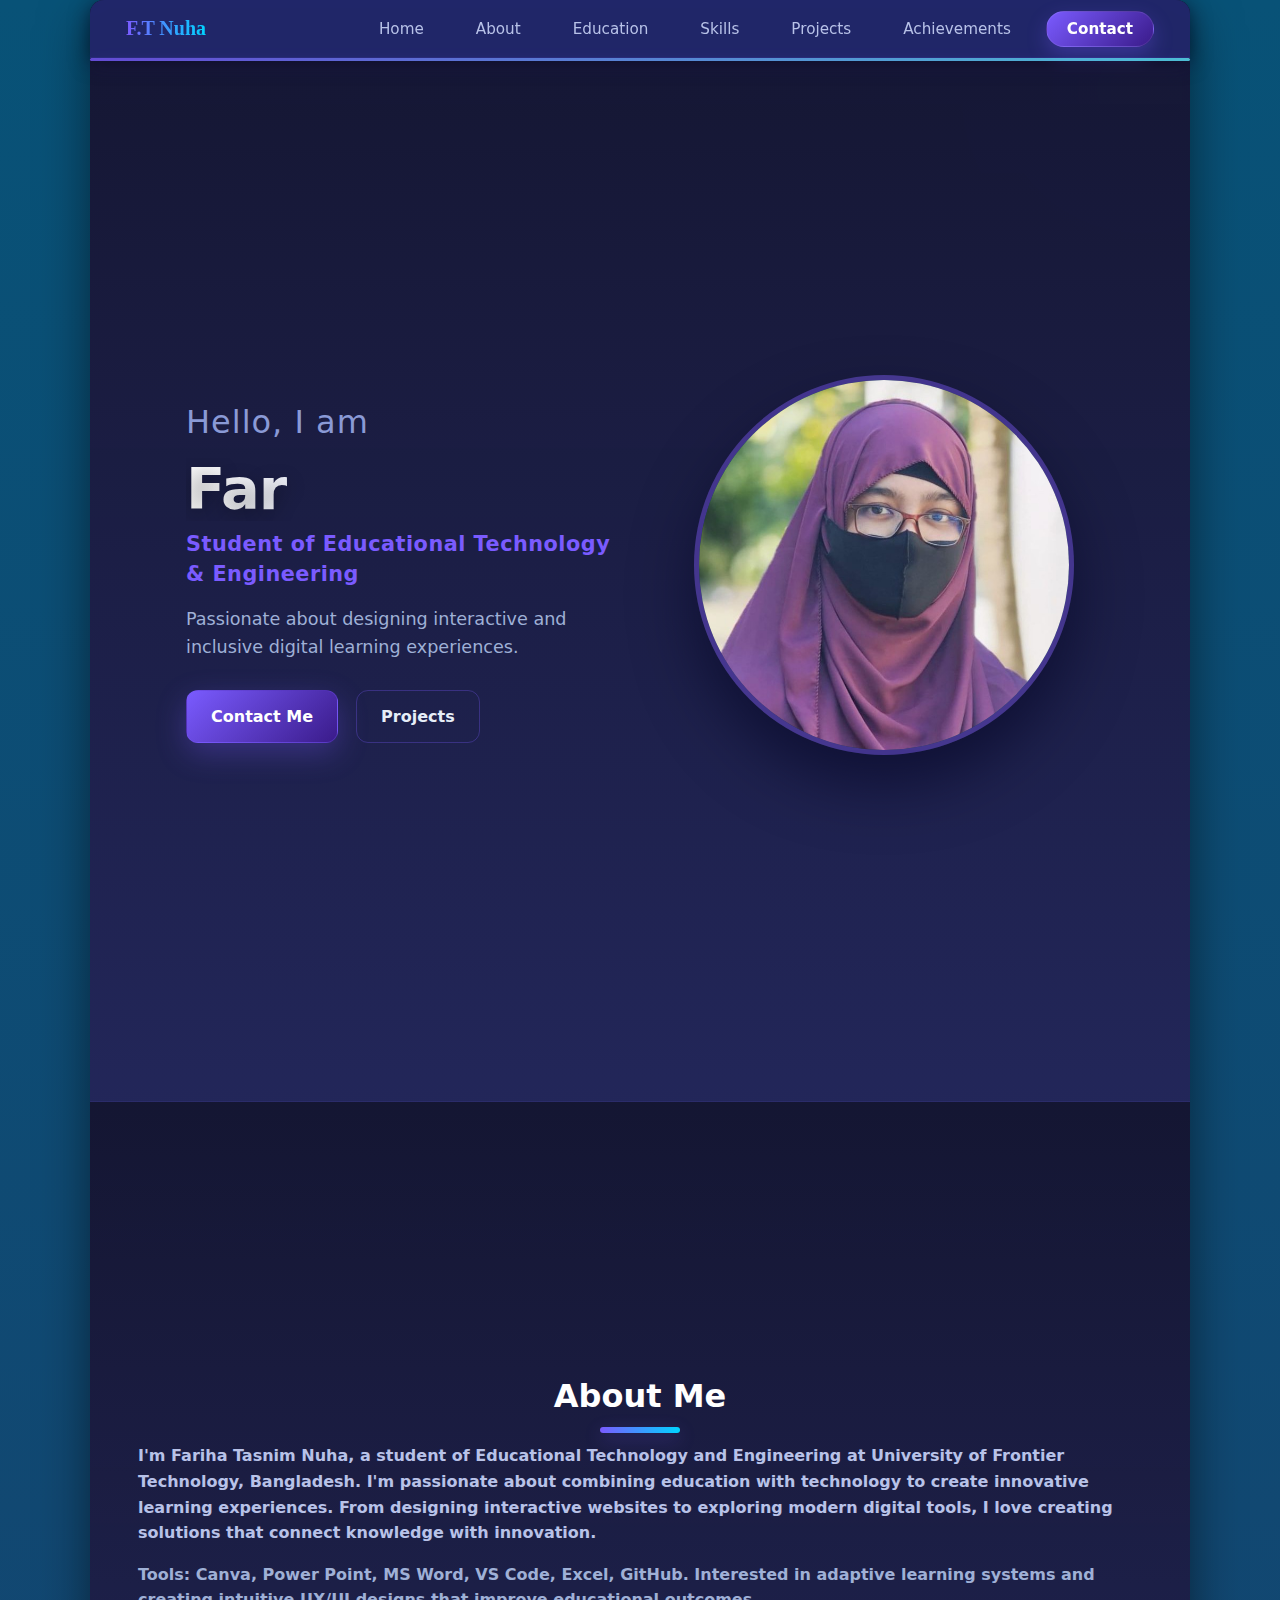
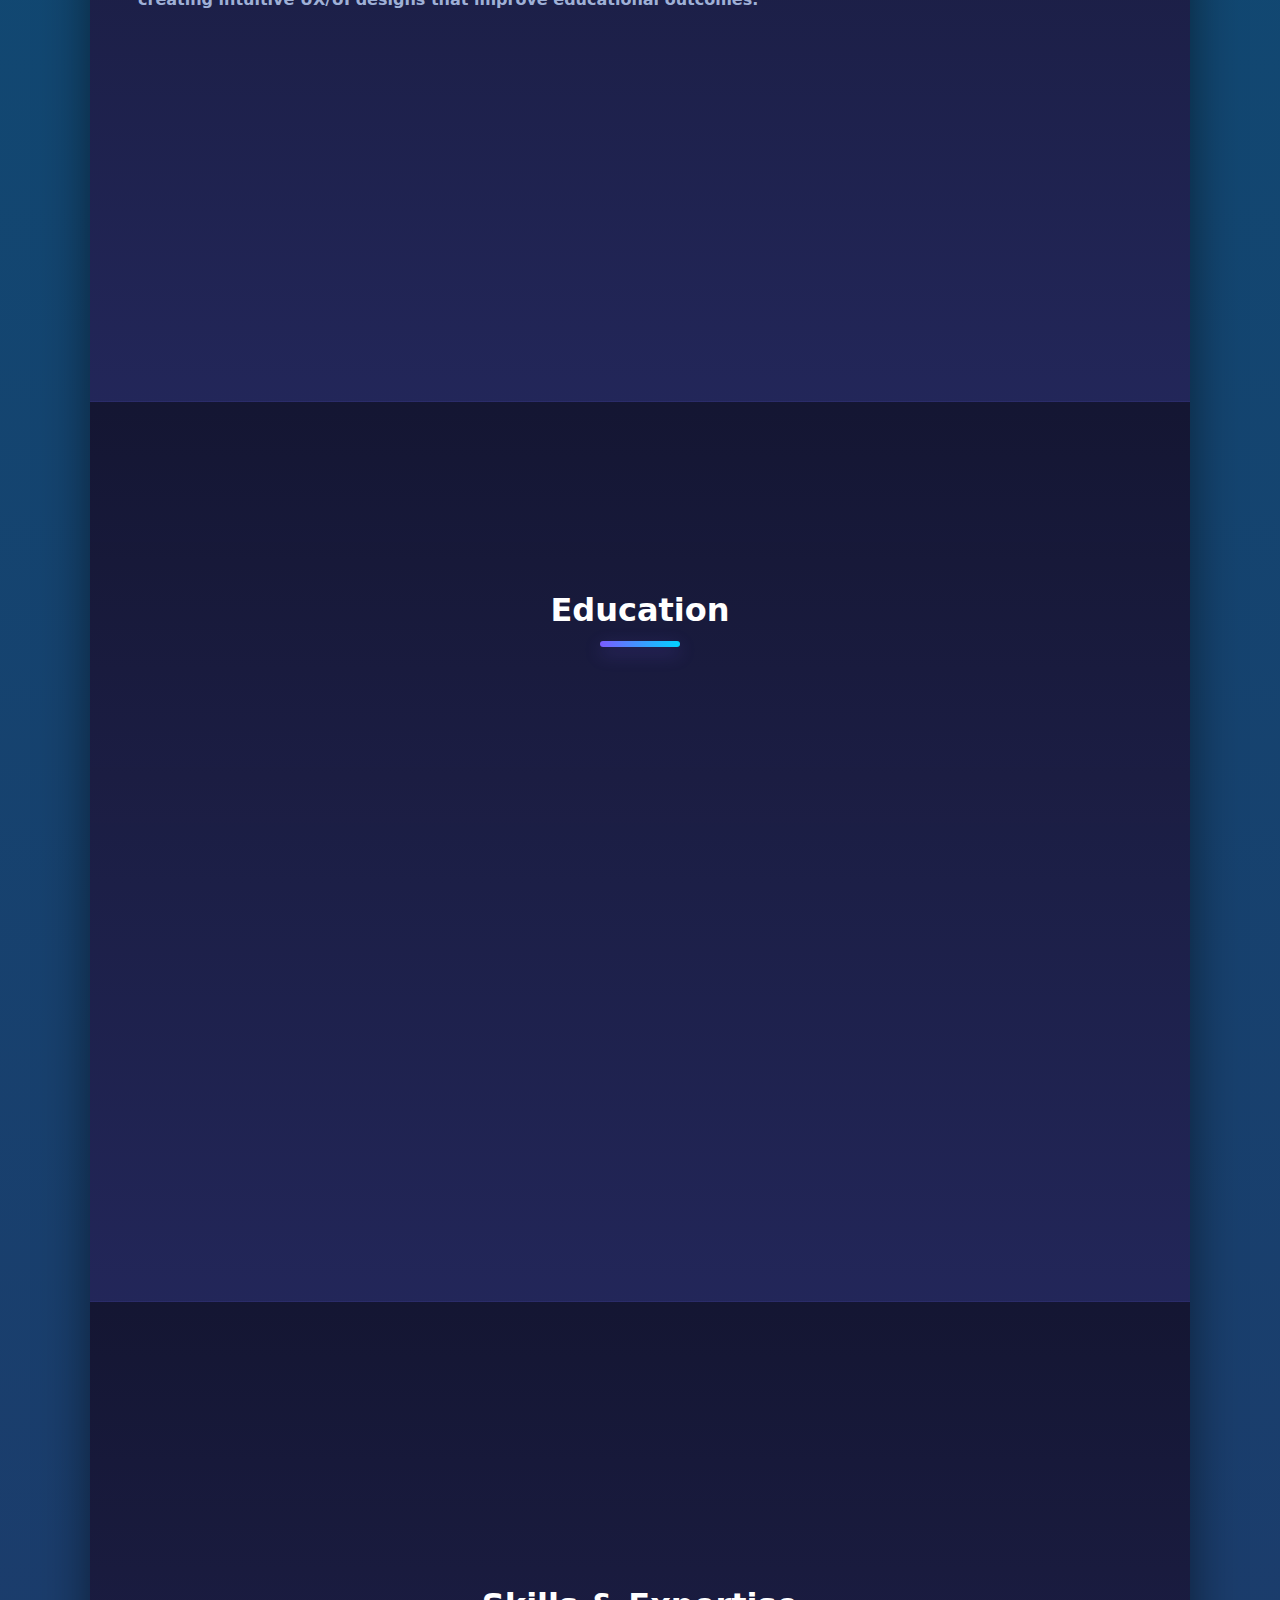
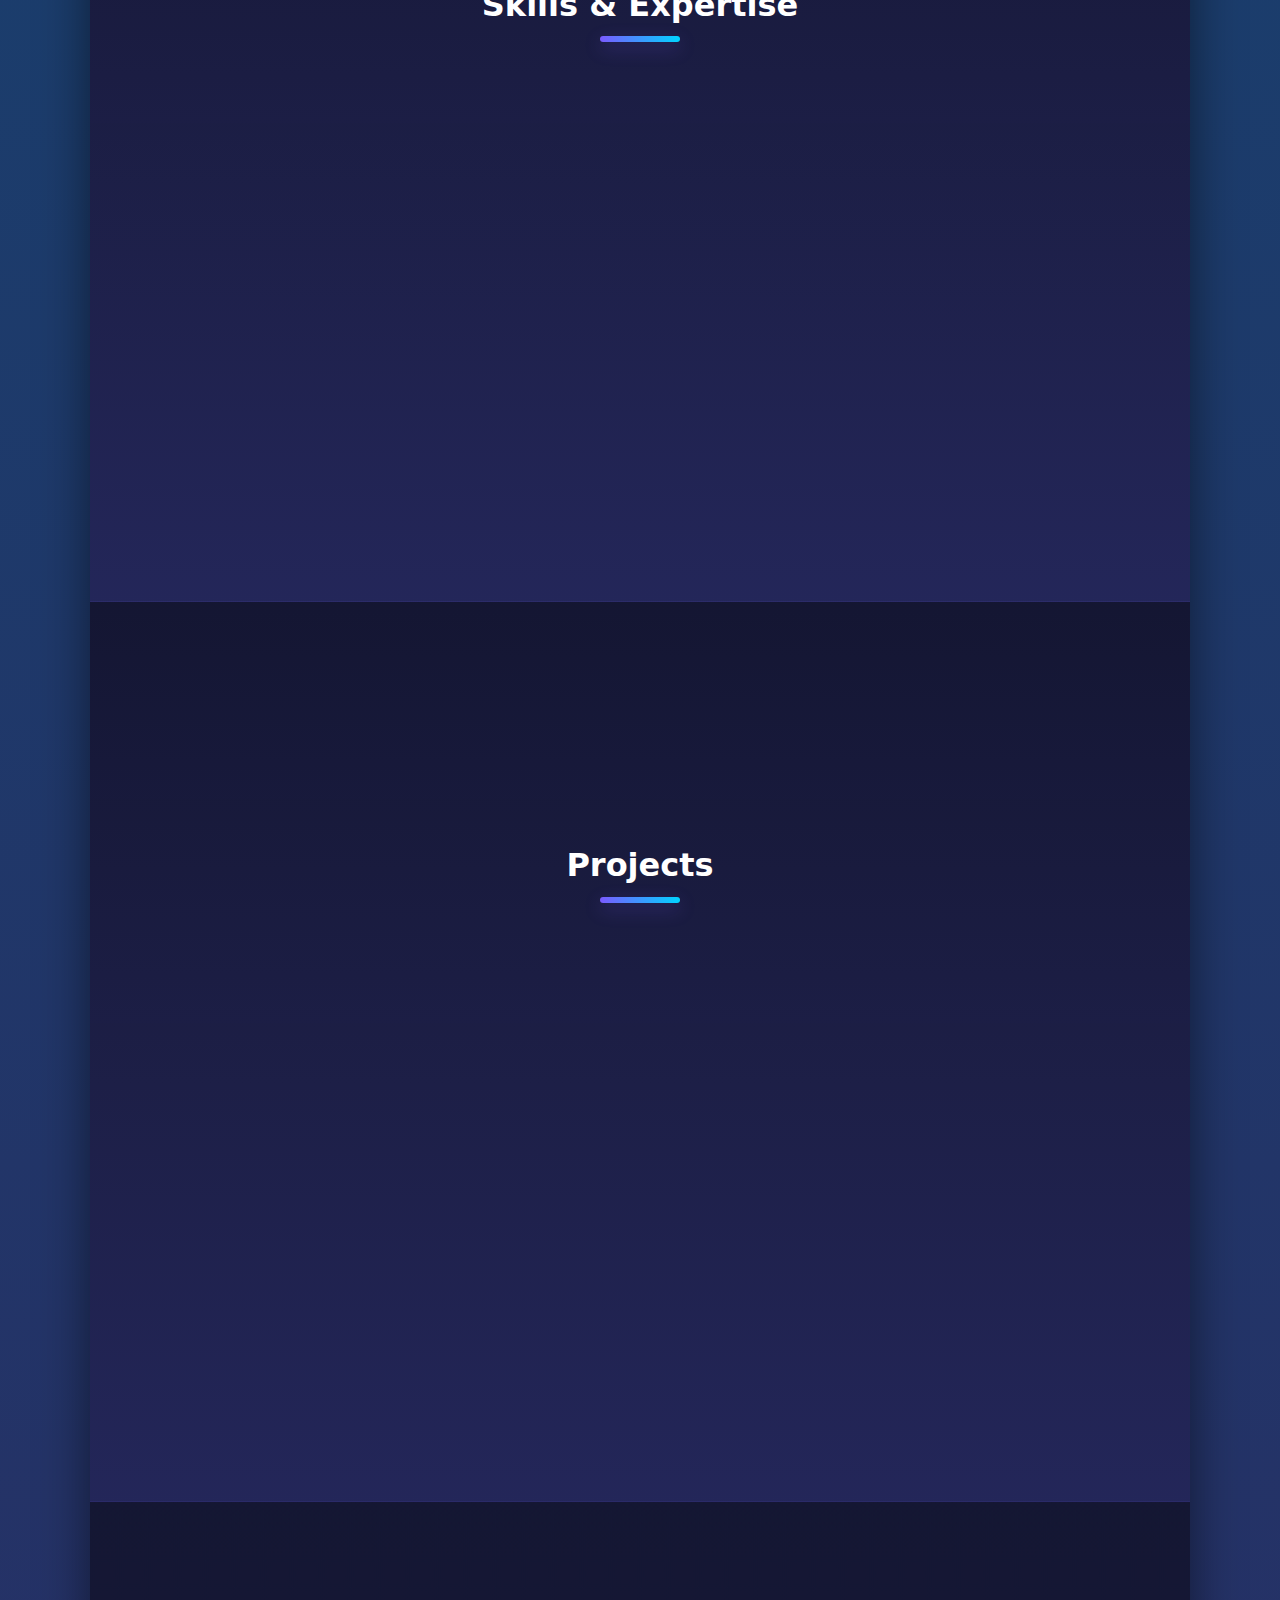
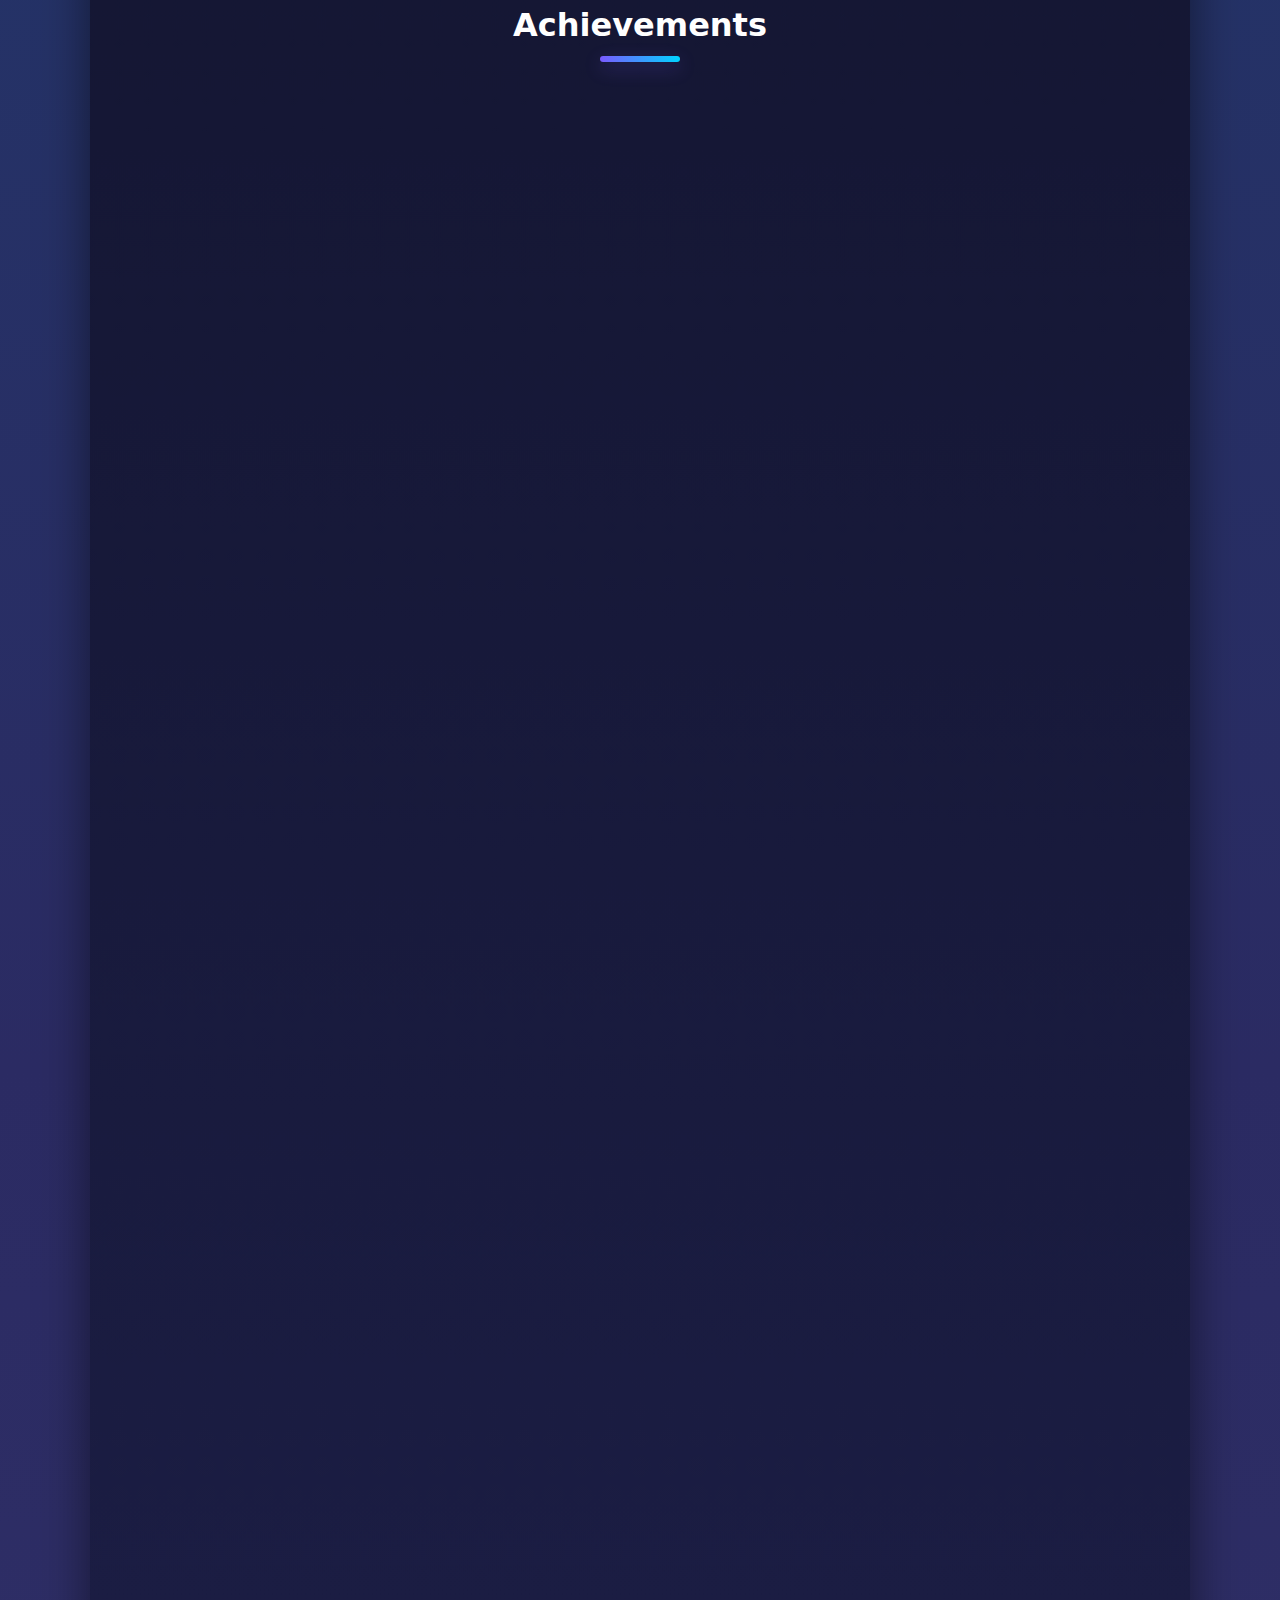
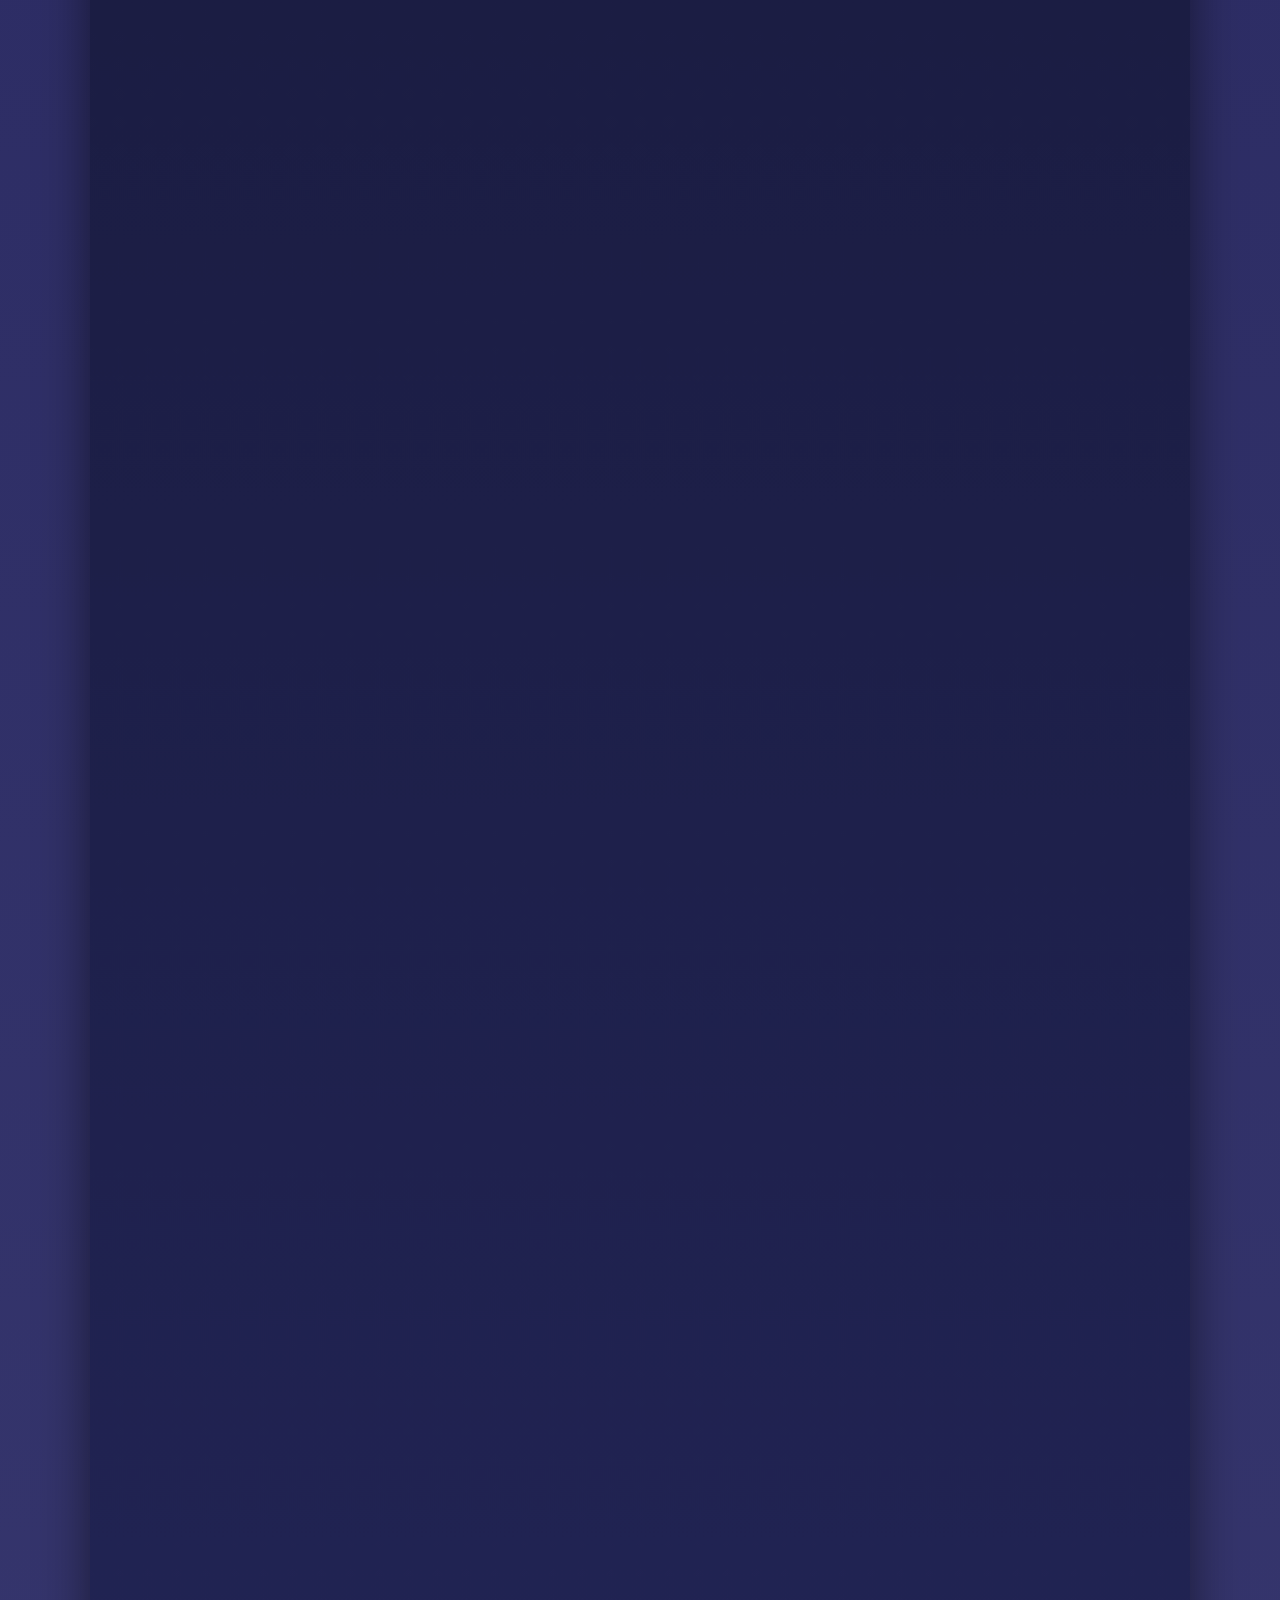
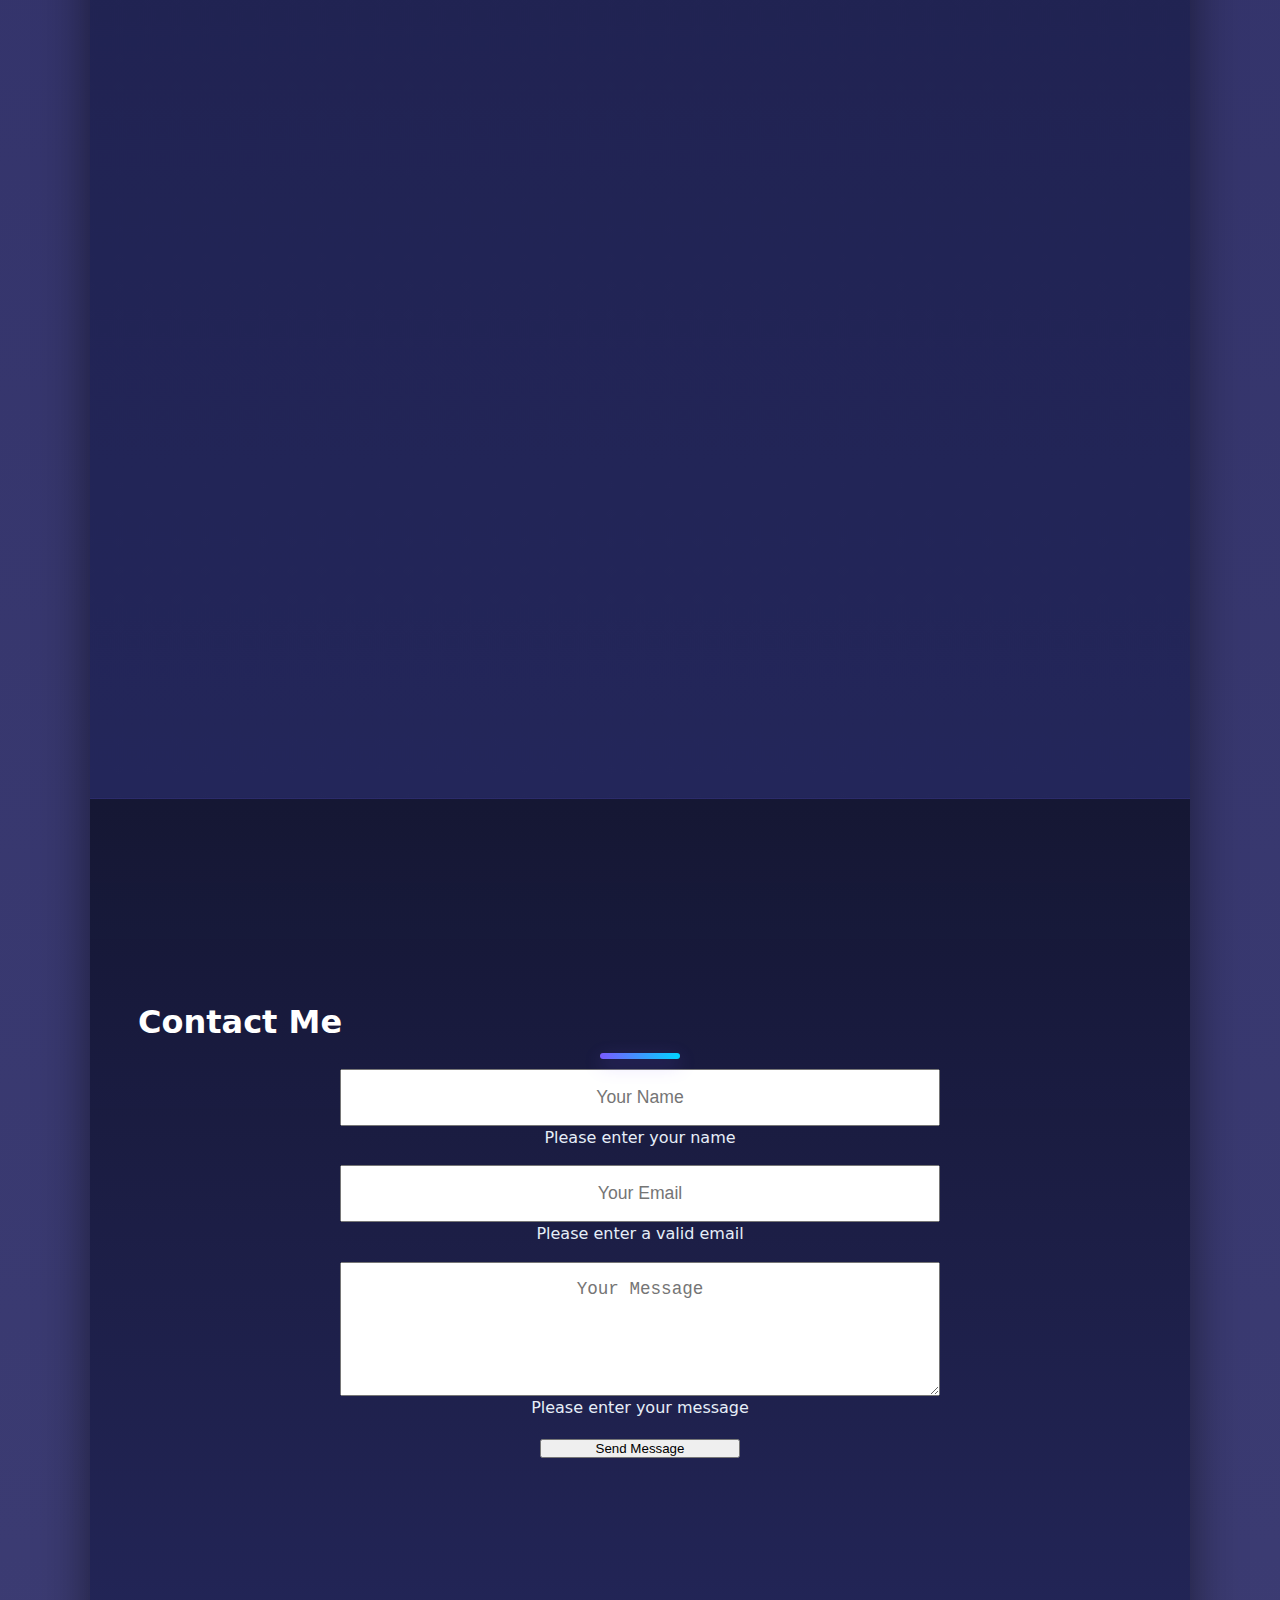
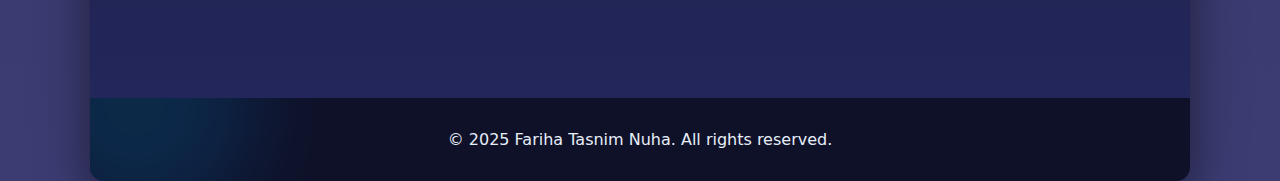
<file: index.html>
<!doctype html>
<html lang="en">
<head>
  <meta charset="utf-8" />
  <meta name="viewport" content="width=device-width,initial-scale=1" />
  <title>Nuha — Portfolio</title>
  <link rel="stylesheet" href="https://cdnjs.cloudflare.com/ajax/libs/font-awesome/6.4.0/css/all.min.css" integrity="sha512-iecdLmaskl7CVkqkXNQ/ZH/XLlvWZOJyj7Yy7tcenmpD1ypASozpmT/E0iPtmFIB46ZmdtAc9eNBvH0H/ZpiBw==" crossorigin="anonymous" referrerpolicy="no-referrer" />
 <link rel="stylesheet" href="style.css">
 
</head>
<body>
  <div class="wrap">
    <!-- Fixed Navigation Header -->
    <header>
      <div class="brand"> <b>F.T Nuha</b> </div>

      <div class="menu-toggle" id="menuToggle">
    <i class="fas fa-bars"></i>
  </div>

      <nav>
        <ul>
          <li><a href="#home" class="nav-link">Home</a></li>
          <li><a href="#about" class="nav-link">About</a></li>
          <li><a href="#education" class="nav-link">Education</a></li>
          <li><a href="#skills" class="nav-link">Skills</a></li>
          <li><a href="#projects" class="nav-link">Projects</a></li>
          <li><a href="#achievements" class="nav-link">Achievements</a></li>
          <li><a href="#contact" class="nav-link cta">Contact</a></li>
        </ul>
      </nav>
    </header>


    <!-- Hero/Home Section -->
    <section id="home">
      <div class="main">
        <div class="hero-left">
          <div class="intro">Hello, I am</div>
          <div class="name-container">
            <div class="name-line" id="first-line"></div>
            <div class="name-line" id="second-line"></div>
          </div>

          <div class="profession">Student of Educational Technology &amp; Engineering</div>
          <div class="sub">Passionate about designing interactive and inclusive digital learning experiences.</div>

          <div class="btn-group">
            <a href="#contact" class="btn primary">Contact Me</a>
            <a href="#projects" class="btn">Projects</a>
          </div>
        </div>

        <div class="hero-right">
          <div class="portrait" role="img" aria-label="profile photo">
            <img src="myImage/Nuha 01.jpg" alt="Fariha Tasnim Nuha profile photo">
          </div>
        </div>
      </div>
    </section>


    <!-- About Section with Infographic -->
    <section id="about">
      <div class="section-inner">
        <h2 class="section-title">About Me</h2>
        <p style="color:#b8c2e8; margin-bottom:16px; line-height:1.6;">
          <b>I'm Fariha Tasnim Nuha, a student of Educational Technology and Engineering at University of Frontier Technology, Bangladesh. I'm passionate about combining education with technology to create innovative learning experiences. From designing interactive websites to exploring modern digital tools, I love creating solutions that connect knowledge with innovation.</b>
        </p>
        <p style="color:#9fb0d6; margin-bottom:24px; line-height:1.6;">
          <b>Tools: Canva, Power Point, MS Word, VS Code, Excel, GitHub. Interested in adaptive learning systems and creating intuitive UX/UI designs that improve educational outcomes.</b> 
        </p>
        
        <!-- Infographic Icons -->
        <div class="infographic">
          <div class="info-item">
            <i class="fas fa-graduation-cap"></i>
            <div class="label">Education Focus</div>
          </div>
          <div class="info-item">
            <i class="fas fa-laptop-code"></i>
            <div class="label">Tech Passion</div>
          </div>
          <div class="info-item">
            <i class="fas fa-palette"></i>
            <div class="label">Design Skills</div>
          </div>
          <div class="info-item">
            <i class="fas fa-lightbulb"></i>
            <div class="label">Innovation</div>
          </div>
        </div>
      </div>
    </section>


    <!-- Education Section -->
    <section id="education">
      <div class="section-inner">
        <h2 class="section-title">Education</h2>
        <div class="timeline">
          <div class="edu">
            <div class="year">2023 - Present</div>
            <div>
              <div class="meta">University of Frontier Technology, Bangladesh</div>
              <div><p>Bachelor of Science in Educational Technology & Engineering (5th semester)</p>
                   <p>CGPA: 3.75 (Till 4th Semester)</p>
              </div>
            </div>
          </div>
          <div class="edu">
            <div class="year">2020 - 2022</div>
            <div>
              <div class="meta">Narsingdi Government College</div>
              <div>Higher Secondary Certificate (HSC)
                <p>Group: Science</p> 
                <p>GPA: 5:00</p>
              </div>

            </div>
          </div>
          <div class="edu">
            <div class="year">2018 - 2020</div>
            <div>
              <div class="meta">Madhabdi Girls' School and College</div>
              <div>Secondary School Certificate (SSC)
                  <p>Group: Science</p>
                  <p>GPA:5:00</p>
              </div>
            </div>
          </div>
        </div>
      </div>
    </section>


    <!-- Skills Section -->
    <section id="skills">
      <div class="section-inner">
        <h2 class="section-title">Skills & Expertise</h2>
        <div class="skills">
          <div class="skill">
            <div class="label"><span>Painting, Sketching</span> <span>95%</span></div>
            <div class="bar"><i class="w-95"></i></div>
          </div>
          <div class="skill">
            <div class="label"><span>HTML, CSS</span> <span>85%</span></div>
            <div class="bar"><i class="w-85"></i></div>
          </div>
          <div class="skill">
            <div class="label"><span>Canva, Ms Word, Ms Powerpoint</span> <span>80%</span></div>
            <div class="bar"><i class="w-80"></i></div>
          </div>
          <div class="skill">
            <div class="label"><span>C, C++</span> <span>75%</span></div>
            <div class="bar"><i class="w-75"></i></div>
          </div>
          <div class="skill">
            <div class="label"><span>Flutter</span> <span>60%</span></div>
            <div class="bar"><i class="w-60"></i></div>
          </div>
        </div>
      </div>
    </section>


      <!-- Projects Section / Gallery -->
<section id="projects">
  <div class="section-inner">
    <h2 class="section-title">Projects</h2>
    <div class="projects"> 

        <!-- Project 1 -->
              <div class="proj" tabindex="0" role="button" aria-pressed="false" onclick="window.open('https://bloom-wise.onrender.com', '_blank')">
        <img src="Projects/blooms.png" alt="BloomWise Responsive Website" loading="lazy">
        <div class="overlay">
          <div class="proj-title">BloomWise Responsive Website</div>
          <div class="proj-desc">Modern web app for personalized/adaptive learning and peer collaboration.</div>
          <a href="https://bloom-wise.onrender.com" target="_blank">Visit Site</a>
        </div>
      </div>

       <!-- Project 2 -->
      <div class="proj" tabindex="0" role="button" aria-pressed="false">
        <img src="Projects/voting.png" alt="Online Voting" loading="lazy">
        <div class="overlay">
          <div class="proj-title">Online Voting System</div>
          <div class="proj-desc">A secure online voting system built with Java Swing for efficient election management.</div>
          <a href="https://github.com/FarihaNuha/OnlineVotingSystem" target="_blank">View Site</a>
        </div>
      </div>

       <!-- Project 3 -->
      <div class="proj" tabindex="0" role="button" aria-pressed="false">
        <img src="Projects/Farm background.jpg" alt="Farming" loading="lazy">
        <div class="overlay">
          <div class="proj-title">Farm Marketing</div>
          <div class="proj-desc">A Java Swing based application enabling farmers to manage products, track sales, and connect with buyers using MySQL.</div>
          <a href="https://github.com/FarihaNuha/farmMarketing" target="_blank">View Site</a>
        </div>
      </div>


      <!-- Project 4 -->
      <div class="proj" tabindex="0" role="button" aria-pressed="false">
        <img src="Projects/curriculum.png" alt="Grade 8 Curriculum" loading="lazy">
        <div class="overlay">
          <div class="proj-title">Competency Based Curriculum Design</div>
          <div class="proj-desc">Complete grade 8 curriculum focused on interactive and competency-based learning.</div>
          <a href="Projects/Final_CDD_Project_NUHA.pdf" target="_blank">View Project</a>
        </div>
      </div>

      <!-- Project 5 -->
      <div class="proj" tabindex="0" role="button" aria-pressed="false">
        <img src="Projects/multimedia.png" alt="Science Multimedia Lesson" loading="lazy">
        <div class="overlay">
          <div class="proj-title">Multimedia Science Lesson</div>
          <div class="proj-desc">Animated and interactive lesson module for class 8 science, including video and quizzes.</div>
          <a href="Projects/IDMT Final Project.pdf" target="_blank">Learn More</a>
        </div>
      </div>

     
      
     </div>
  </div>
</section>


    <!-- Achievements Section -->
    <section id="achievements">
      <div class="section-inner">
        <h2 class="section-title">Achievements</h2>
        <div class="grid">
          <div class="proj" tabindex="0" role="button" aria-pressed="false"> 
            <img src="certificates/Telkomnika.png" alt="Paper Publication" onerror="this.style.display='none'"> 
           <div class="overlay">
            <div class="proj-title">Certificate</div>
          <div class="proj-desc">Certificate of Paper Publication in TELKOMNIKA as a Co-Author</div>
              <a href="certificates/[TELKOMNIKA].pdf" target="_blank">Click Here</a>
            </div>
          </div>
          <div class="proj" tabindex="0" role="button" aria-pressed="false"> 
            <img src="certificates/Wadhwani.png" alt="WADHWANI FOUNDATION Soft Skills program" onerror="this.style.display='none'"> 
           <div class="overlay">
            <div class="proj-title">Certificate</div>
          <div class="proj-desc">Certificate of participation in WADHWANI FOUNDATION Soft Skills program</div>
            <a href="certificates/Wadhwani.pdf" target="_blank">Click Here</a>
            </div>
          </div>
          <div class="proj" tabindex="0" role="button" aria-pressed="false"> 
            <img src="certificates/Case Challenge.png" alt="Case Challenge" onerror="this.style.display='none'"> 
           <div class="overlay">
            <div class="proj-title">Certificate</div>
          <div class="proj-desc">Certificate for being one of the top participants in Case Challenge</div>
              <a href="certificates/Case Challenge.png" target="_blank">Click Here</a>
            </div>
          </div>
          <div class="proj" tabindex="0" role="button" aria-pressed="false"> 
            <img src="certificates/CodeAlpha.jpg" alt="Intership Offer Letter" onerror="this.style.display='none'"> 
           <div class="overlay">
            <div class="proj-title">Offer Letter</div>
          <div class="proj-desc">Intership Offer Letter from CodeAlpha. </div> 
              <a href="certificates/CodeAlpha.jpg" target="_blank">Click Here</a>
            </div>
          </div>
          
        </div>
      </div>
    </section>


   <!-- Contact Section -->
<section id="contact">
  <div class="section-inner">
   <h2 class="section-title" style="text-align:left;">Contact Me</h2>

    <form class="contact-form" id="contactForm" style="margin: 0 auto; text-align:center; display:flex; flex-direction:column; align-items:center; max-width:600px;">
      <input type="text" id="name" placeholder="Your Name" required style="width:100%; padding:16px; font-size:1.1rem; text-align:center;">
      <div class="error-message" id="nameError">Please enter your name</div>

      <input type="email" id="email" placeholder="Your Email" required style="width:100%; padding:16px; font-size:1.1rem; margin-top:16px; text-align:center;">
      <div class="error-message" id="emailError">Please enter a valid email</div>

      <textarea rows="5" id="message" placeholder="Your Message" required style="width:100%; padding:16px; font-size:1.1rem; margin-top:16px; text-align:center;"></textarea>
      <div class="error-message" id="messageError">Please enter your message</div>

      <button type="submit" class="fake-send" style="margin-top:20px; margin-left: 0px; width:200px;align-items: center;justify-content: center;">Send Message</button>
    </form>

    <!-- Social Media Links -->
    <div class="socials" style="justify-content:center; margin-top:40px;">
      <a href="https://www.facebook.com/shokal.sondha.75054689" target="_blank" title="Facebook" rel="noopener noreferrer">
        <i class="fab fa-facebook-f"></i>
      </a>
      <a href="https://www.instagram.com/fariha_tasnim_nuha_/" target="_blank" title="Instagram" rel="noopener noreferrer">
        <i class="fab fa-instagram"></i>
      </a>
      <a href="https://www.linkedin.com/in/fariha-tasnim-nuha-938090298" target="_blank" title="LinkedIn" rel="noopener noreferrer">
        <i class="fab fa-linkedin-in"></i>
      </a>
      <a href="mailto:farihanuha356@gmail.com" title="farihanuha356@gmail.com" rel="noopener noreferrer">
        <i class="fas fa-envelope"></i>
      </a>
      <a href="https://github.com/farihanuha" target="_blank" title="GitHub" rel="noopener noreferrer">
        <i class="fab fa-github"></i>
      </a>
    </div>
  </div>
</section>


    <!-- Footer -->
    <footer>
      &copy; 2025 Fariha Tasnim Nuha. All rights reserved.
    </footer>
  </div>


  <script>
    /* ========================================
       SMOOTH SCROLL & ACTIVE NAV HIGHLIGHTING
       ======================================== */
    
    // Get all sections and navigation links
    const sections = document.querySelectorAll('section');
    const navLinks = document.querySelectorAll('nav a.nav-link');

    // Highlight active navigation link based on scroll position
    window.addEventListener('scroll', () => {
      let current = '';
      sections.forEach(section => {
        const sectionTop = section.offsetTop - 100;
        const sectionHeight = section.offsetHeight;
        if(pageYOffset >= sectionTop && pageYOffset < sectionTop + sectionHeight) {
          current = section.getAttribute('id');
        }
      });
      
      navLinks.forEach(link => {
        link.classList.remove('active');
        if(link.getAttribute('href') === '#' + current) {
          link.classList.add('active');
        }
      });
    });

    // Smooth scroll for navigation links
document.querySelectorAll('nav a').forEach(anchor => {
  anchor.addEventListener('click', function(e) {
    const targetId = this.getAttribute('href');
    // Only preventDefault() for hash links (in-page navigation)
    if(targetId && targetId.startsWith("#")) {
      e.preventDefault();
      const targetElement = document.querySelector(targetId);
      if(targetElement) {
        window.scrollTo({
          top: targetElement.offsetTop - 80,
          behavior: 'smooth'
        });
      }
    }
    // External links (like social media) can work normally
  });
});


    /* ========================================
       CONTACT FORM VALIDATION
       ======================================== */
    
    const contactForm = document.getElementById('contactForm');
    const nameInput = document.getElementById('name');
    const emailInput = document.getElementById('email');
    const messageInput = document.getElementById('message');
    
    // Email validation regex
    const emailRegex = /^[^\s@]+@[^\s@]+\.[^\s@]+$/;
    
    // Validate individual field
    function validateField(input, errorElement, validationFn) {
      if(validationFn(input.value)) {
        input.classList.remove('error');
        errorElement.classList.remove('show');
        return true;
      } else {
        input.classList.add('error');
        errorElement.classList.add('show');
        return false;
      }
    }
    
    // Remove error on input
    nameInput.addEventListener('input', () => {
      if(nameInput.value.trim() !== '') {
        nameInput.classList.remove('error');
        document.getElementById('nameError').classList.remove('show');
      }
    });
    
    emailInput.addEventListener('input', () => {
      if(emailRegex.test(emailInput.value)) {
        emailInput.classList.remove('error');
        document.getElementById('emailError').classList.remove('show');
      }
    });
    
    messageInput.addEventListener('input', () => {
      if(messageInput.value.trim() !== '') {
        messageInput.classList.remove('error');
        document.getElementById('messageError').classList.remove('show');
      }
    });
    
    // Handle form submission
    contactForm.addEventListener('submit', (e) => {
      e.preventDefault();
      
      // Validate all fields
      const nameValid = validateField(
        nameInput, 
        document.getElementById('nameError'),
        (val) => val.trim() !== ''
      );
      
      const emailValid = validateField(
        emailInput, 
        document.getElementById('emailError'),
        (val) => emailRegex.test(val)
      );
      
      const messageValid = validateField(
        messageInput, 
        document.getElementById('messageError'),
        (val) => val.trim() !== ''
      );
      
      // If all valid, show success message
      if(nameValid && emailValid && messageValid) {
        alert('Thank you for your message, ' + nameInput.value + '! I will get back to you soon.');
        contactForm.reset();
      }
    });


    /* ========================================
       SCROLL ANIMATIONS (OPTIONAL ENHANCEMENT)
       ======================================== */
    
    // Add fade-in animation when elements come into view
    const observerOptions = {
      threshold: 0.1,
      rootMargin: '0px 0px -100px 0px'
    };
    
    const observer = new IntersectionObserver((entries) => {
      entries.forEach(entry => {
        if(entry.isIntersecting) {
          entry.target.style.opacity = '1';
          entry.target.style.transform = 'translateY(0)';
        }
      });
    }, observerOptions);
    
    // Observe elements for animation
    document.querySelectorAll('.edu, .skill, .card, .proj, .info-item').forEach(el => {
      el.style.opacity = '0';
      el.style.transform = 'translateY(20px)';
      el.style.transition = 'opacity 0.6s ease, transform 0.6s ease';
      observer.observe(el);
    });



    // Typing animation for the name in two lines (without cursor)
    const firstLine = document.getElementById('first-line');
    const secondLine = document.getElementById('second-line');
    
    const firstName = "Fariha Tasnim";
    const secondName = "Nuha";
    
    firstLine.textContent = '';
    secondLine.textContent = '';
    
    let i = 0;
    let j = 0;
    
    function typeFirstLine() {
      if (i < firstName.length) {
        firstLine.textContent += firstName.charAt(i);
        i++;
        setTimeout(typeFirstLine, 120);
      } else {
        // Start typing second line after a brief pause
        setTimeout(typeSecondLine, 400);
      }
    }
    
    function typeSecondLine() {
      if (j < secondName.length) {
        secondLine.textContent += secondName.charAt(j);
        j++;
        setTimeout(typeSecondLine, 120);
      }
    }
    
    // Start typing after page load
    window.addEventListener('load', () => {
      setTimeout(typeFirstLine, 800);
    });

    
  </script>
</body>
</html>
</file>
<file: style.css>
/* ========== RESET & BASE STYLES ========== */
:root {
  --vh: 1vh;
}

* {
  box-sizing: border-box;
  margin: 0;
  padding: 0;
}

html {
  scroll-behavior: smooth;
}

body {
  font-family: "Inter", system-ui, -apple-system, "Segoe UI", Roboto, "Helvetica Neue", Arial;
  background: linear-gradient(180deg, #085277 0%, #2b2b63 60%, #3c3c73 100%);
  color: #e6eef8;
  -webkit-font-smoothing: antialiased;
  line-height: 1.45;
  overflow-x: hidden;
}

body.menu-open {
  overflow: hidden;
}

a {
  color: inherit;
  text-decoration: none;
}

img {
  max-width: 100%;
  display: block;
}

/* ========== LAYOUT CONTAINER ========== */
.wrap {
  max-width: 1100px;
  margin: 0 auto;
  background: linear-gradient(180deg, rgba(20, 22, 50, 0.95), rgba(28, 30, 70, 0.98), rgba(35, 38, 90, 0.98));
  border-radius: 14px;
  box-shadow: 0 20px 50px rgba(0, 0, 0, 0.5);
  overflow: hidden;
  position: relative;
}

.wrap::before,
.wrap::after {
  content: "";
  position: absolute;
  border-radius: 50%;
  z-index: 1;
  filter: blur(40px);
  opacity: 0.15;
  pointer-events: none;
}

.wrap::before {
  width: 300px;
  height: 300px;
  right: -100px;
  top: -60px;
  background: radial-gradient(circle at center, #7a5bff, #3a1b8a);
}

.wrap::after {
  width: 250px;
  height: 250px;
  left: -80px;
  bottom: -50px;
  background: radial-gradient(circle at center, #00d4ff, #0066ff);
}

/* ========== NAVIGATION ========== */
header {
  display: flex;
  align-items: center;
  justify-content: space-between;
  padding: 14px 36px;
  position: fixed;
  top: 0;
  left: 50%;
  transform: translateX(-50%);
  width: 1100px;
  max-width: 90%;
  background: rgba(33, 39, 107, 0.95);
  border-radius: 14px 14px 0 0;
  box-shadow: 0 4px 20px rgba(0, 0, 20, 0.6);
  z-index: 1000;
  transition: all 0.3s ease;
  backdrop-filter: blur(8px);
  -webkit-backdrop-filter: blur(8px);
  border-bottom: 1px solid rgba(122, 91, 255, 0.1);
}

header::after {
  content: "";
  position: absolute;
  left: 50%;
  transform: translateX(-50%);
  bottom: -4px;
  width: 100%;
  height: 3px;
  background: linear-gradient(90deg, #7a5bff, #5de9ff);
  border-radius: 6px;
  box-shadow: 0 6px 18px rgba(122, 91, 255, 0.3);
  opacity: 0.8;
  pointer-events: none;
  z-index: 4;
}

.brand {
  font-family: 'Bebas Neue', cursive;
  font-size: 1.25rem;
  color: #fff;
  background: linear-gradient(90deg, #7a5bff, #00d4ff);
  -webkit-background-clip: text;
  background-clip: text;
  -webkit-text-fill-color: transparent;
  transition: all 0.3s ease;
}

.menu-toggle {
  display: none;
  font-size: 1.6rem;
  color: #b8c2e8;
  cursor: pointer;
  z-index: 2001;
  transition: all 0.3s ease;
  padding: 8px;
  border-radius: 8px;
  background: rgba(122, 91, 255, 0.1);
  border: 1px solid rgba(122, 91, 255, 0.2);
}

.menu-toggle:hover {
  background: rgba(122, 91, 255, 0.2);
  transform: scale(1.05);
}

nav ul {
  display: flex;
  gap: 18px;
  list-style: none;
  align-items: center;
}

nav a {
  padding: 8px 16px;
  border-radius: 8px;
  font-size: 0.95rem;
  color: #b8c2e8;
  transition: all 0.3s cubic-bezier(0.175, 0.885, 0.32, 1.275);
  border: 1px solid transparent;
  position: relative;
  font-weight: 500;
  cursor: pointer;
}

nav a:hover,
nav a.active {
  transform: translateY(-3px);
  background: rgba(122, 91, 255, 0.1);
  border-color: rgba(122, 91, 255, 0.2);
  color: #7a5bff;
  box-shadow: 0 5px 15px rgba(122, 91, 255, 0.2);
}

nav a::after {
  content: '';
  position: absolute;
  bottom: -5px;
  left: 50%;
  transform: translateX(-50%);
  width: 0;
  height: 2px;
  background: linear-gradient(90deg, #7a5bff, #00d4ff);
  transition: width 0.3s ease;
}

nav a:hover::after,
nav a.active::after {
  width: 60%;
}

.cta {
  padding: 8px 20px;
  border-radius: 24px;
  background: linear-gradient(135deg, #7a5bff, #3a1b8a);
  color: #fff;
  border: 1px solid rgba(255, 255, 255, 0.1);
  box-shadow: 0 8px 20px rgba(122, 91, 255, 0.3);
  transition: all 0.3s cubic-bezier(0.175, 0.885, 0.32, 1.275);
  font-weight: 600;
}

.cta:hover {
  transform: translateY(-3px) scale(1.05);
  box-shadow: 0 12px 25px rgba(122, 91, 255, 0.4);
  background: linear-gradient(135deg, #8a6cff, #4a2baa);
}

/* ========== SECTIONS ========== */
section {
  padding: 100px 48px;
  min-height: 100vh;
  display: flex;
  align-items: center;
  scroll-margin-top: 90px;
  border-top: 1px solid rgba(122, 91, 255, 0.1);
  position: relative;
  z-index: 2;
  background: linear-gradient(180deg, rgba(20, 22, 50, 0.95), rgba(28, 30, 70, 0.98), rgba(35, 38, 90, 0.98));
}

.section-inner {
  max-width: 1100px;
  margin: 0 auto;
  width: 100%;
}

h2.section-title {
  color: #fff;
  font-size: 2rem;
  margin-bottom: 24px;
  position: relative;
  font-weight: 700;
  text-align: center;
}

h2.section-title::after {
  content: "";
  width: 80px;
  height: 6px;
  background: linear-gradient(90deg, #7a5bff, #00d4ff);
  border-radius: 6px;
  position: absolute;
  left: 50%;
  transform: translateX(-50%);
  bottom: -14px;
  box-shadow: 0 6px 18px rgba(122, 91, 255, 0.3);
}

/* ========== HOME SECTION ========== */
.main {
  display: grid;
  grid-template-columns: 1fr 420px;
  gap: 40px;
  padding: 120px 48px 80px;
  align-items: center;
  position: relative;
  z-index: 2;
  min-height: 100vh;
}

.hero-left {
  padding-right: 20px;
}

.intro {
  font-size: 2rem;
  color: #8a9ad6;
  margin-bottom: 12px;
  letter-spacing: 1px;
}

.name-container {
  margin-bottom: 8px;
}

.name-line {
  font-weight: 800;
  font-size: 3.6rem;
  line-height: 1.1;
  letter-spacing: -1px;
  color: #fff;
  text-shadow: 0 6px 20px rgba(0, 0, 0, 0.3);
  background: linear-gradient(90deg, #fff, #b8c2e8);
  -webkit-background-clip: text;
  background-clip: text;
  -webkit-text-fill-color: transparent;
  white-space: nowrap;
  overflow: hidden;
  display: block;
}

.profession {
  font-size: 1.3rem;
  color: #7a5bff;
  font-weight: 600;
  margin-bottom: 16px;
  letter-spacing: 0.5px;
}

.sub {
  color: #9fb0d6;
  margin-bottom: 28px;
  font-size: 1.1rem;
  line-height: 1.6;
  max-width: 600px;
}

.btn-group {
  display: flex;
  gap: 18px;
  flex-wrap: wrap;
}

.btn {
  padding: 14px 24px;
  border-radius: 12px;
  border: 1px solid rgba(122, 91, 255, 0.3);
  background: transparent;
  color: #e6eef8;
  cursor: pointer;
  transition: all 0.3s cubic-bezier(0.175, 0.885, 0.32, 1.275);
  display: inline-flex;
  align-items: center;
  justify-content: center;
  gap: 10px;
  text-align: center;
  font-weight: 600;
  text-decoration: none;
}

.btn.primary {
  background: linear-gradient(135deg, #7a5bff, #3a1b8a);
  box-shadow: 0 10px 30px rgba(122, 91, 255, 0.3);
  color: #fff;
}

.btn:hover {
  transform: translateY(-6px);
  box-shadow: 0 15px 30px rgba(122, 91, 255, 0.4);
}

.hero-right {
  display: flex;
  flex-direction: column;
  align-items: center;
  gap: 16px;
  position: relative;
}

.portrait {
  width: 380px;
  height: 380px;
  border-radius: 50%;
  overflow: hidden;
  background: linear-gradient(180deg, #0b0d1a, #11121f);
  display: grid;
  place-items: center;
  border: 5px solid rgba(122, 91, 255, 0.5);
  box-shadow: 0 30px 60px rgba(0, 0, 30, 0.5);
  transform: translateY(-6px);
  transition: transform 0.6s cubic-bezier(.2, .9, .3, 1), box-shadow 0.6s ease;
  position: relative;
  z-index: 1;
}

.portrait::before {
  content: '';
  position: absolute;
  inset: -5px;
  border-radius: 50%;
  background: linear-gradient(45deg, #7a5bff, #00d4ff, #7a5bff);
  z-index: -1;
  opacity: 0.5;
  filter: blur(10px);
  transition: all 0.6s ease;
}

.portrait img {
  width: 100%;
  height: 100%;
  object-fit: cover;
  display: block;
  transition: transform 1s ease;
}

.portrait:hover {
  transform: translateY(-14px);
  box-shadow: 0 40px 80px rgba(122, 91, 255, 0.4);
}

.portrait:hover::before {
  opacity: 0.8;
  filter: blur(15px);
}

.portrait:hover img {
  transform: scale(1.05);
}

/* ========== ABOUT SECTION ========== */
.about-text {
  color: #b8c2e8;
  margin-bottom: 16px;
  line-height: 1.6;
  text-align: center;
  max-width: 800px;
  margin-left: auto;
  margin-right: auto;
}

.about-tools {
  color: #9fb0d6;
  margin-bottom: 32px;
  line-height: 1.6;
  text-align: center;
  max-width: 800px;
  margin-left: auto;
  margin-right: auto;
}

.infographic {
  display: grid;
  grid-template-columns: repeat(4, 1fr);
  gap: 20px;
  margin-top: 32px;
}

.info-item {
  padding: 24px;
  border-radius: 12px;
  background: rgba(15, 17, 40, 0.6);
  border: 1px solid rgba(122, 91, 255, 0.2);
  text-align: center;
  transition: all 0.4s cubic-bezier(0.175, 0.885, 0.32, 1.275);
  backdrop-filter: blur(5px);
  -webkit-backdrop-filter: blur(5px);
}

.info-item:hover {
  transform: translateY(-10px);
  box-shadow: 0 20px 40px rgba(122, 91, 255, 0.3);
  border-color: rgba(122, 91, 255, 0.4);
  background: rgba(122, 91, 255, 0.08);
}

.info-item i {
  font-size: 2.5rem;
  background: linear-gradient(135deg, #7a5bff, #00d4ff);
  -webkit-background-clip: text;
  background-clip: text;
  -webkit-text-fill-color: transparent;
  margin-bottom: 12px;
  display: block;
  transition: transform 0.3s ease;
}

.info-item:hover i {
  transform: scale(1.15) rotate(5deg);
}

.info-item .label {
  color: #e6eef8;
  font-weight: 600;
  font-size: 1rem;
}

/* ========== EDUCATION SECTION ========== */
.timeline {
  display: flex;
  flex-direction: column;
  gap: 20px;
  max-width: 800px;
  margin: 0 auto;
}

.edu {
  background: rgba(15, 17, 40, 0.6);
  padding: 20px;
  border-radius: 12px;
  border: 1px solid rgba(122, 91, 255, 0.2);
  display: flex;
  gap: 16px;
  align-items: flex-start;
  transition: transform 0.4s cubic-bezier(0.175, 0.885, 0.32, 1.275), box-shadow 0.4s ease;
  backdrop-filter: blur(5px);
  -webkit-backdrop-filter: blur(5px);
}

.edu:hover {
  transform: translateY(-8px);
  box-shadow: 0 15px 30px rgba(122, 91, 255, 0.2);
  border-color: rgba(122, 91, 255, 0.4);
}

.edu .year {
  font-weight: 700;
  color: #8372cb;
  min-width: 120px;
  flex-shrink: 0;
}

.edu-details {
  flex: 1;
}

.meta {
  color: #dda0e2;
  font-size: 0.95rem;
  margin-bottom: 6px;
  font-weight: 600;
}

.degree {
  color: #e6eef8;
  font-weight: 500;
  margin-bottom: 4px;
}

.details, .gpa {
  color: #b8c2e8;
  font-size: 0.9rem;
}

/* ========== SKILLS SECTION ========== */
.skills {
  display: grid;
  grid-template-columns: repeat(2, 1fr);
  gap: 16px;
  max-width: 800px;
  margin: 0 auto;
}

.skill {
  padding: 16px;
  border-radius: 12px;
  background: rgba(15, 17, 40, 0.6);
  border: 1px solid rgba(122, 91, 255, 0.2);
  transition: transform 0.4s cubic-bezier(0.175, 0.885, 0.32, 1.275), box-shadow 0.4s ease;
  backdrop-filter: blur(5px);
  -webkit-backdrop-filter: blur(5px);
}

.skill:hover {
  transform: translateY(-8px);
  box-shadow: 0 15px 30px rgba(122, 91, 255, 0.2);
  border-color: rgba(122, 91, 255, 0.4);
}

.skill .label {
  display: flex;
  justify-content: space-between;
  margin-bottom: 12px;
  color: #e6eef8;
  font-weight: 600;
  font-size: 1rem;
}

.bar {
  height: 10px;
  background: rgba(122, 91, 255, 0.1);
  border-radius: 8px;
  overflow: hidden;
}

.bar > i {
  display: block;
  height: 100%;
  width: 0%;
  border-radius: 8px;
  background: linear-gradient(90deg, #7a5bff, #00d4ff);
  transform-origin: left;
  animation: grow 1.5s cubic-bezier(0.175, 0.885, 0.32, 1.275) forwards;
}

@keyframes grow {
  from { width: 0 }
  to { width: var(--w) }
}

/* ========== PROJECTS SECTION ========== */
.section-subtitle {
  color: #b8c2e8;
  text-align: center;
  max-width: 700px;
  margin: 0 auto 50px;
  font-size: 1.1rem;
  line-height: 1.6;
  opacity: 0.9;
}

.projects-grid {
  display: grid;
  grid-template-columns: repeat(auto-fill, minmax(320px, 1fr));
  gap: 30px;
  margin-top: 20px;
}

.project-card {
  background: linear-gradient(145deg, rgba(20, 22, 50, 0.95), rgba(28, 30, 70, 0.98));
  border-radius: 16px;
  overflow: hidden;
  border: 1px solid rgba(122, 91, 255, 0.2);
  transition: all 0.4s cubic-bezier(0.175, 0.885, 0.32, 1.275);
  position: relative;
  backdrop-filter: blur(10px);
  -webkit-backdrop-filter: blur(10px);
  display: flex;
  flex-direction: column;
  height: 100%;
  box-shadow: 0 10px 30px rgba(0, 0, 0, 0.2);
}

.project-card::before {
  content: '';
  position: absolute;
  top: 0;
  left: 0;
  right: 0;
  height: 4px;
  background: linear-gradient(90deg, #7a5bff, #00d4ff);
  z-index: 2;
  opacity: 0;
  transition: opacity 0.3s ease;
}

.project-card:hover {
  transform: translateY(-12px);
  box-shadow: 0 25px 50px rgba(122, 91, 255, 0.2);
  border-color: rgba(122, 91, 255, 0.4);
}

.project-card:hover::before {
  opacity: 1;
}

.card-image {
  position: relative;
  height: 200px;
  overflow: hidden;
}

.card-image img {
  width: 100%;
  height: 100%;
  object-fit: cover;
  transition: transform 0.6s ease;
}

.project-card:hover .card-image img {
  transform: scale(1.08);
}

.card-badge {
  position: absolute;
  top: 15px;
  right: 15px;
  background: linear-gradient(135deg, #7a5bff, #3a1b8a);
  color: white;
  padding: 6px 12px;
  border-radius: 20px;
  font-size: 0.8rem;
  font-weight: 600;
  letter-spacing: 0.5px;
  box-shadow: 0 4px 12px rgba(122, 91, 255, 0.3);
  z-index: 2;
}

.card-content {
  padding: 24px;
  flex-grow: 1;
  display: flex;
  flex-direction: column;
}

.card-title {
  color: #fff;
  font-size: 1.3rem;
  margin-bottom: 12px;
  font-weight: 700;
  line-height: 1.4;
}

.card-description {
  color: #b8c2e8;
  font-size: 0.95rem;
  line-height: 1.6;
  margin-bottom: 20px;
  flex-grow: 1;
}

.card-tech {
  display: flex;
  flex-wrap: wrap;
  gap: 8px;
  margin-bottom: 20px;
}

.tech-tag {
  background: rgba(122, 91, 255, 0.1);
  color: #7a5bff;
  padding: 6px 12px;
  border-radius: 20px;
  font-size: 0.85rem;
  font-weight: 500;
  border: 1px solid rgba(122, 91, 255, 0.2);
  transition: all 0.3s ease;
}

.tech-tag:hover {
  background: rgba(122, 91, 255, 0.2);
  transform: translateY(-2px);
}

.card-actions {
  display: flex;
  gap: 12px;
  padding: 0 24px 24px;
  margin-top: auto;
}

.card-btn {
  flex: 1;
  display: flex;
  align-items: center;
  justify-content: center;
  gap: 8px;
  padding: 12px 20px;
  border-radius: 10px;
  font-weight: 600;
  font-size: 0.95rem;
  transition: all 0.3s cubic-bezier(0.175, 0.885, 0.32, 1.275);
  text-decoration: none;
  border: none;
  cursor: pointer;
}

.card-btn.primary {
  background: linear-gradient(135deg, #7a5bff, #3a1b8a);
  color: white;
  box-shadow: 0 4px 15px rgba(122, 91, 255, 0.3);
}

.card-btn.primary:hover {
  background: linear-gradient(135deg, #8a6cff, #4a2baa);
  transform: translateY(-3px);
  box-shadow: 0 8px 20px rgba(122, 91, 255, 0.4);
}

.card-btn.secondary {
  background: rgba(122, 91, 255, 0.1);
  color: #b8c2e8;
  border: 1px solid rgba(122, 91, 255, 0.3);
}

.card-btn.secondary:hover {
  background: rgba(122, 91, 255, 0.2);
  color: white;
  transform: translateY(-3px);
  border-color: rgba(122, 91, 255, 0.4);
}

/* ========== PROJECT MODAL ========== */
.project-modal {
  display: none;
  position: fixed;
  top: 0;
  left: 0;
  width: 100%;
  height: 100%;
  background: rgba(15, 17, 40, 0.95);
  z-index: 9999;
  backdrop-filter: blur(10px);
  -webkit-backdrop-filter: blur(10px);
  align-items: center;
  justify-content: center;
  padding: 20px;
  opacity: 0;
  transition: opacity 0.3s ease;
}

.project-modal.active {
  display: flex;
  opacity: 1;
  animation: fadeIn 0.3s ease;
}

@keyframes fadeIn {
  from { opacity: 0; }
  to { opacity: 1; }
}

.modal-content {
  background: linear-gradient(145deg, rgba(20, 22, 50, 0.98), rgba(28, 30, 70, 0.99));
  border-radius: 20px;
  width: 100%;
  max-width: 900px;
  max-height: 90vh;
  overflow-y: auto;
  border: 1px solid rgba(122, 91, 255, 0.3);
  box-shadow: 0 30px 60px rgba(0, 0, 0, 0.4);
  position: relative;
}

.modal-close {
  position: absolute;
  top: 20px;
  right: 20px;
  background: rgba(122, 91, 255, 0.1);
  border: 1px solid rgba(122, 91, 255, 0.3);
  color: white;
  width: 40px;
  height: 40px;
  border-radius: 50%;
  display: flex;
  align-items: center;
  justify-content: center;
  cursor: pointer;
  z-index: 10;
  transition: all 0.3s ease;
}

.modal-close:hover {
  background: rgba(122, 91, 255, 0.3);
  transform: rotate(90deg);
}

.modal-body {
  display: grid;
  grid-template-columns: 1fr 1fr;
  gap: 40px;
  padding: 40px;
}

.modal-image {
  border-radius: 12px;
  overflow: hidden;
  height: 350px;
}

.modal-image img {
  width: 100%;
  height: 100%;
  object-fit: cover;
}

.modal-info {
  display: flex;
  flex-direction: column;
}

.modal-info h3 {
  color: white;
  font-size: 1.8rem;
  margin-bottom: 15px;
  font-weight: 700;
}

.modal-tech {
  display: flex;
  flex-wrap: wrap;
  gap: 10px;
  margin-bottom: 20px;
}

.modal-tech .tech-tag {
  font-size: 0.9rem;
  padding: 8px 16px;
}

.modal-info p {
  color: #b8c2e8;
  line-height: 1.6;
  margin-bottom: 25px;
  font-size: 1.05rem;
}

.modal-features h4 {
  color: white;
  font-size: 1.2rem;
  margin-bottom: 12px;
  font-weight: 600;
}

.modal-features ul {
  list-style: none;
  padding-left: 0;
}

.modal-features li {
  color: #b8c2e8;
  margin-bottom: 8px;
  padding-left: 24px;
  position: relative;
}

.modal-features li::before {
  content: '▸';
  position: absolute;
  left: 0;
  color: #7a5bff;
  font-weight: bold;
}

.modal-links {
  display: flex;
  gap: 15px;
  margin-top: 30px;
}

.modal-btn {
  flex: 1;
  display: flex;
  align-items: center;
  justify-content: center;
  gap: 10px;
  padding: 14px 24px;
  border-radius: 10px;
  font-weight: 600;
  text-decoration: none;
  transition: all 0.3s ease;
}

.modal-btn:not(.secondary) {
  background: linear-gradient(135deg, #7a5bff, #3a1b8a);
  color: white;
  box-shadow: 0 4px 15px rgba(122, 91, 255, 0.3);
}

.modal-btn:not(.secondary):hover {
  background: linear-gradient(135deg, #8a6cff, #4a2baa);
  transform: translateY(-3px);
  box-shadow: 0 8px 20px rgba(122, 91, 255, 0.4);
}

.modal-btn.secondary {
  background: rgba(122, 91, 255, 0.1);
  color: #b8c2e8;
  border: 1px solid rgba(122, 91, 255, 0.3);
}

.modal-btn.secondary:hover {
  background: rgba(122, 91, 255, 0.2);
  color: white;
  transform: translateY(-3px);
  border-color: rgba(122, 91, 255, 0.4);
}

/* ========== ACHIEVEMENTS SECTION ========== */
.achievements-grid {
  display: grid;
  grid-template-columns: repeat(auto-fill, minmax(300px, 1fr));
  gap: 20px;
  margin-top: 20px;
}

.achievement-card {
  position: relative;
  border-radius: 12px;
  overflow: hidden;
  height: 250px;
  border: 1px solid rgba(122, 91, 255, 0.2);
  background: rgba(15, 17, 40, 0.6);
  transition: transform 0.4s cubic-bezier(0.175, 0.885, 0.32, 1.275), box-shadow 0.4s ease;
  backdrop-filter: blur(5px);
  -webkit-backdrop-filter: blur(5px);
}

.achievement-card:hover {
  transform: translateY(-10px);
  box-shadow: 0 20px 40px rgba(122, 91, 255, 0.3);
  border-color: rgba(122, 91, 255, 0.4);
}

.achievement-card img {
  width: 100%;
  height: 100%;
  object-fit: cover;
  transition: transform 0.8s cubic-bezier(0.175, 0.885, 0.32, 1.275);
}

.achievement-card:hover img {
  transform: scale(1.1);
}

.achievement-overlay {
  position: absolute;
  left: 0;
  right: 0;
  bottom: 0;
  background: rgba(91, 75, 163, 0.9);
  color: #fff;
  padding: 15px;
  transform: translateY(100%);
  transition: transform 0.4s cubic-bezier(0.175, 0.885, 0.32, 1.275);
}

.achievement-card:hover .achievement-overlay {
  transform: translateY(0);
}

.achievement-title {
  font-weight: 700;
  font-size: 1.1rem;
  margin-bottom: 5px;
}

.achievement-desc {
  font-size: 0.9rem;
  color: #e6eef8;
  opacity: 0.9;
  margin-bottom: 10px;
  line-height: 1.4;
}

.achievement-link {
  display: inline-block;
  font-size: 0.95rem;
  color: #fff;
  background: linear-gradient(135deg, #7a5bff, #3a1b8a);
  padding: 6px 12px;
  border-radius: 8px;
  text-decoration: none;
  transition: background 0.3s, box-shadow 0.3s;
}

.achievement-link:hover {
  background: linear-gradient(135deg, #8a6cff, #00d4ff);
  box-shadow: 0 6px 16px rgba(122, 91, 255, 0.21);
}

/* ========== CONTACT SECTION ========== */
.contact-intro {
  text-align: center;
  max-width: 600px;
  margin: 0 auto 40px;
  color: #b8c2e8;
  font-size: 1.1rem;
  line-height: 1.6;
}

.contact-container {
  display: flex;
  justify-content: center;
  margin: 2rem auto;
  max-width: 800px;
  width: 100%;
}

.contact-info {
  flex: 0 1 700px;
  min-width: 300px;
  background: rgba(255, 255, 255, 0.05);
  padding: 2rem;
  border-radius: 12px;
  backdrop-filter: blur(10px);
  border: 1px solid rgba(255, 255, 255, 0.1);
  text-align: center;
}

.contact-info h3 {
  color: #fff;
  font-size: 1.5rem;
  margin-bottom: 25px;
  padding-bottom: 15px;
  border-bottom: 2px solid rgba(122, 91, 255, 0.3);
}

.contact-item {
  display: flex;
  align-items: flex-start;
  gap: 15px;
  margin-bottom: 25px;
  padding-bottom: 25px;
  border-bottom: 1px solid rgba(122, 91, 255, 0.1);
}

.contact-item.highlight-email {
  background: rgba(122, 91, 255, 0.1);
  padding: 20px;
  border-radius: 12px;
  border: 1px solid rgba(122, 91, 255, 0.3);
  margin-bottom: 30px;
}

.contact-icon {
  width: 50px;
  height: 50px;
  border-radius: 12px;
  background: linear-gradient(135deg, #7a5bff, #3a1b8a);
  display: flex;
  align-items: center;
  justify-content: center;
  flex-shrink: 0;
}

.contact-icon i {
  font-size: 1.2rem;
  color: #fff;
}

.contact-details {
  flex: 1;
}

.contact-label {
  color: #9fb0d6;
  font-size: 0.9rem;
  margin-bottom: 5px;
  text-transform: uppercase;
  letter-spacing: 0.5px;
}

.contact-value {
  color: #fff;
  font-size: 1.1rem;
  font-weight: 600;
  margin-bottom: 8px;
}

.email-display {
  display: flex;
  align-items: center;
  justify-content: space-between;
  background: rgba(0, 0, 0, 0.15);
  padding: 0.8rem 1rem;
  border-radius: 8px;
  margin-bottom: 0.5rem;
  border: 1px solid rgba(122, 91, 255, 0.2);
  flex-wrap: wrap;
  gap: 0.5rem;
}

#emailText {
  font-family: 'Courier New', monospace;
  font-size: 1.1rem;
  color: #4dabf7;
  word-break: break-all;
  flex: 1;
  min-width: 200px;
  padding: 0.3rem 0;
}

.copy-btn {
  background: rgba(77, 171, 247, 0.2);
  border: none;
  color: white;
  padding: 0.6rem 1.2rem;
  border-radius: 8px;
  cursor: pointer;
  transition: all 0.3s ease;
  font-size: 1rem;
  display: flex;
  align-items: center;
  justify-content: center;
  flex-shrink: 0;
  min-width: 44px;
  height: 44px;
}

.copy-btn:hover {
  background: rgba(77, 171, 247, 0.3);
  transform: translateY(-2px);
  box-shadow: 0 4px 8px rgba(77, 171, 247, 0.2);
}

.social-links-section {
  text-align: center;
  max-width: 800px;
  margin: 40px auto 0;
  padding: 30px;
  background: rgba(15, 17, 40, 0.3);
  border-radius: 16px;
}

.social-links-section h4 {
  color: #fff;
  font-size: 1.3rem;
  margin-bottom: 25px;
}

.social-links {
  display: flex;
  flex-wrap: wrap;
  justify-content: center;
  gap: 15px;
}

.social-link {
  display: flex;
  align-items: center;
  gap: 10px;
  padding: 12px 24px;
  background: rgba(122, 91, 255, 0.1);
  border: 1px solid rgba(122, 91, 255, 0.2);
  border-radius: 10px;
  color: #b8c2e8;
  text-decoration: none;
  transition: all 0.3s ease;
  flex: 1;
  min-width: 150px;
  max-width: 180px;
  justify-content: center;
}

.social-link:hover {
  background: rgba(122, 91, 255, 0.2);
  transform: translateY(-3px);
  color: #fff;
  border-color: rgba(122, 91, 255, 0.4);
}

/* ========== FOOTER ========== */
footer {
  background-color: #0f1128;
  padding: 30px 20px;
  text-align: center;
}

.footer-inner {
  color: #fff;
  font-size: 0.9rem;
  max-width: 1100px;
  margin: 0 auto;
}

/* ========== SKILL WIDTHS ========== */
.w-95 { --w: 95% }
.w-85 { --w: 85% }
.w-80 { --w: 80% }
.w-75 { --w: 75% }
.w-60 { --w: 60% }

/* ========== RESPONSIVE DESIGN ========== */
@media (max-width: 1024px) {
  .main {
    grid-template-columns: 1fr 380px;
    gap: 30px;
    padding: 120px 30px 80px;
  }
  
  .portrait {
    width: 350px;
    height: 350px;
  }
  
  .projects-grid {
    grid-template-columns: repeat(auto-fill, minmax(300px, 1fr));
    gap: 25px;
  }
  
  .modal-body {
    grid-template-columns: 1fr 1fr;
    gap: 30px;
    padding: 30px;
  }
  
  .modal-image {
    height: 300px;
  }
}

@media (max-width: 768px) {
  /* Header & Navigation */
  header {
    width: 100%;
    padding: 12px 20px;
    border-radius: 0;
    left: 0;
    transform: none;
    max-width: 100%;
  }
  
  .menu-toggle {
    display: block;
  }
  
  nav {
    position: fixed;
    top: 70px;
    right: 20px;
    background: rgba(15, 17, 40, 0.98);
    border-radius: 12px;
    box-shadow: 0 15px 40px rgba(0, 0, 40, 0.7);
    width: 250px;
    display: none;
    flex-direction: column;
    align-items: stretch;
    padding: 20px;
    transition: all 0.3s cubic-bezier(0.175, 0.885, 0.32, 1.275);
    backdrop-filter: blur(10px);
    -webkit-backdrop-filter: blur(10px);
    border: 1px solid rgba(122, 91, 255, 0.3);
    z-index: 2000;
  }
  
  nav.active {
    display: flex;
    animation: slideIn 0.3s ease-out;
  }
  
  @keyframes slideIn {
    from {
      opacity: 0;
      transform: translateY(-20px);
    }
    to {
      opacity: 1;
      transform: translateY(0);
    }
  }
  
  nav ul {
    flex-direction: column;
    width: 100%;
    gap: 12px;
  }
  
  nav ul li {
    width: 100%;
  }
  
  nav a {
    display: block;
    width: 100%;
    padding: 12px 16px;
    text-align: left;
    border-radius: 8px;
    font-size: 1rem;
    border: 1px solid transparent;
    transition: all 0.3s ease;
  }
  
  nav a:hover,
  nav a.active {
    background: rgba(122, 91, 255, 0.15);
    border-color: rgba(122, 91, 255, 0.3);
    transform: translateX(5px);
  }
  
  nav a.cta {
    background: linear-gradient(135deg, #7a5bff, #3a1b8a);
    color: #fff;
    text-align: center;
    margin-top: 10px;
  }
  
  /* Home Section */
  .main {
    grid-template-columns: 1fr;
    text-align: center;
    padding: 100px 20px 60px;
    gap: 40px;
  }
  
  .hero-left {
    padding-right: 0;
    order: 2;
  }
  
  .hero-right {
    order: 1;
  }
  
  .portrait {
    width: 280px;
    height: 280px;
    margin: 0 auto;
  }
  
  .name-line {
    font-size: 3rem;
  }
  
  .intro {
    font-size: 1.8rem;
  }
  
  .profession {
    font-size: 1.2rem;
  }
  
  .sub {
    font-size: 1rem;
  }
  
  .btn-group {
    justify-content: center;
  }
  
  /* About Section */
  section {
    padding: 80px 20px;
  }
  
  .infographic {
    grid-template-columns: repeat(2, 1fr);
    gap: 15px;
  }
  
  /* Education Section */
  .edu {
    flex-direction: column;
    gap: 10px;
  }
  
  .edu .year {
    min-width: auto;
    width: 100%;
    text-align: center;
  }
  
  /* Skills Section */
  .skills {
    grid-template-columns: 1fr;
    max-width: 500px;
  }
  
  /* Projects Section */
  .projects-grid {
    grid-template-columns: 1fr;
    gap: 25px;
  }
  
  .card-actions {
    flex-direction: column;
  }
  
  /* Project Modal */
  .modal-body {
    grid-template-columns: 1fr;
    gap: 30px;
    padding: 30px;
  }
  
  .modal-image {
    height: 250px;
  }
  
  .modal-info h3 {
    font-size: 1.6rem;
  }
  
  /* Achievements Section */
  .achievements-grid {
    grid-template-columns: repeat(auto-fill, minmax(250px, 1fr));
    gap: 15px;
  }
  
  /* Contact Section */
  .contact-item {
    flex-direction: column;
    align-items: center;
    text-align: center;
  }
  
  .contact-icon {
    margin-bottom: 10px;
  }
  
  .email-display {
    flex-direction: column;
    align-items: stretch;
    gap: 0.8rem;
  }
  
  #emailText {
    min-width: auto;
    text-align: center;
    padding: 0.5rem;
  }
  
  .copy-btn {
    width: 100%;
    max-width: 200px;
    align-self: center;
  }
  
  .social-links {
    flex-direction: column;
    align-items: center;
  }
  
  .social-link {
    width: 100%;
    max-width: 250px;
  }
}

@media (max-width: 560px) {
  .name-line {
    font-size: 2.4rem;
  }
  
  .intro {
    font-size: 1.6rem;
  }
  
  .profession {
    font-size: 1.1rem;
  }
  
  .btn {
    padding: 12px 20px;
    font-size: 0.95rem;
  }
  
  .infographic {
    grid-template-columns: 1fr;
  }
  
  .achievements-grid {
    grid-template-columns: 1fr;
  }
  
  .modal-body {
    padding: 20px;
  }
  
  .modal-info h3 {
    font-size: 1.5rem;
  }
  
  .modal-links {
    flex-direction: column;
  }
  
  .card-content {
    padding: 20px;
  }
  
  .card-actions {
    padding: 0 20px 20px;
  }
}

@media (max-width: 480px) {
  .portrait {
    width: 240px;
    height: 240px;
  }
  
  section {
    padding: 60px 15px;
  }
  
  h2.section-title {
    font-size: 1.8rem;
  }
  
  .contact-item.highlight-email {
    padding: 1rem;
  }
  
  .email-link {
    padding: 0.6rem 1rem;
    font-size: 0.9rem;
  }
  
  #emailText {
    font-size: 1rem;
  }
  
  .social-link {
    padding: 10px 15px;
    font-size: 0.9rem;
  }
}
</file>
